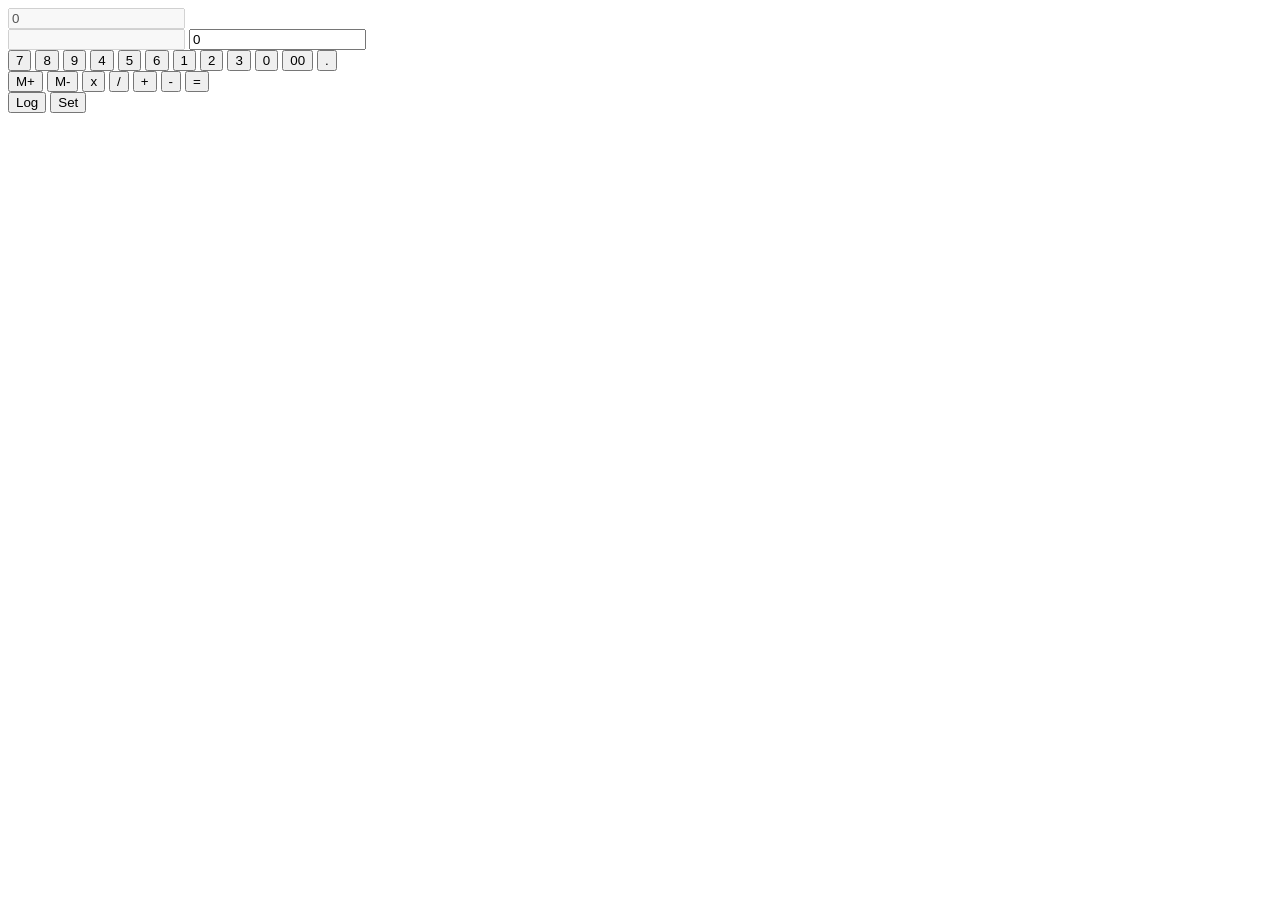
<file: Calculator - 오승택/index.html>
<!DOCTYPE html>
<html lang="en">
    <head>
        <meta charset="UTF-8">
        <meta http-equiv="X-UA-Compatible" content="IE=edge">
        <meta name="viewport" content="width=device-width, initial-scale=1.0">
        <title>Document</title>

        <script type="module" src="./src/app.js"></script>
    </head>
    <body>
        <div id="mainContainer"></div>
    </body>
</html>
</file>
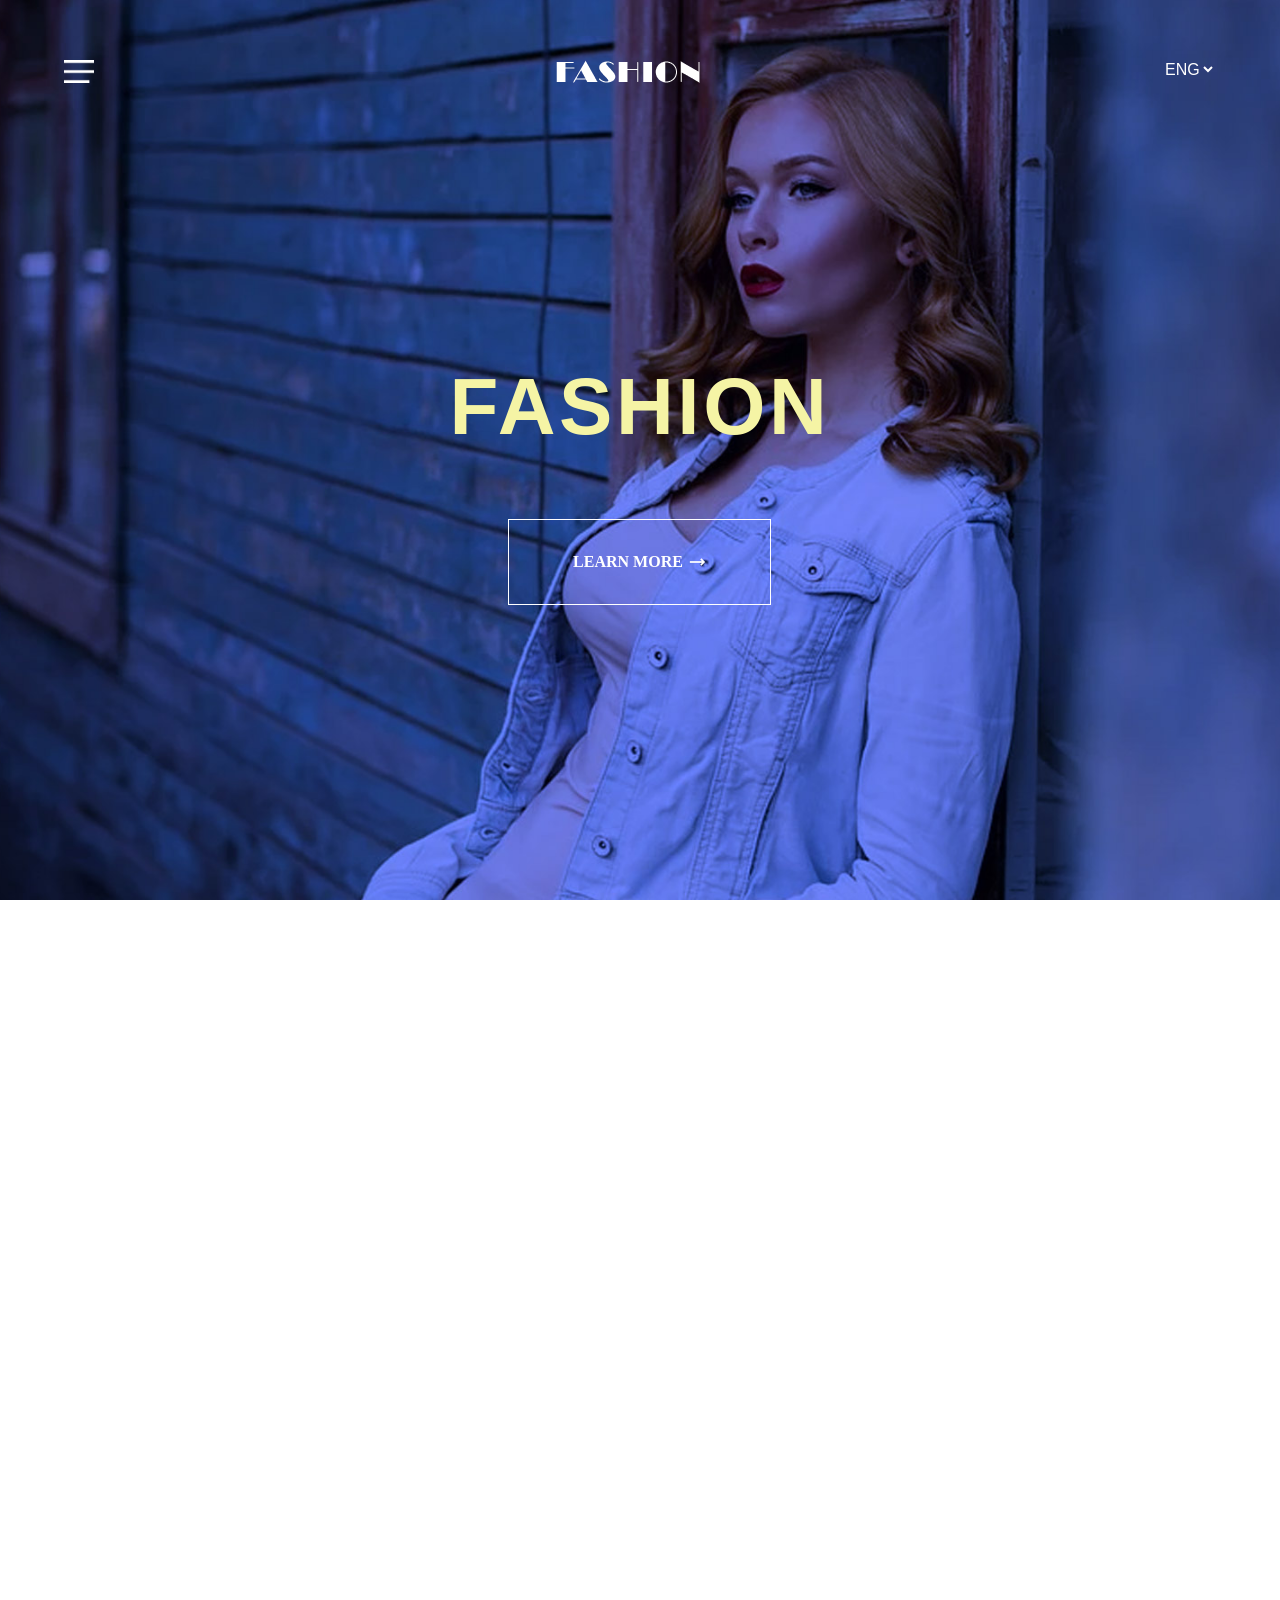
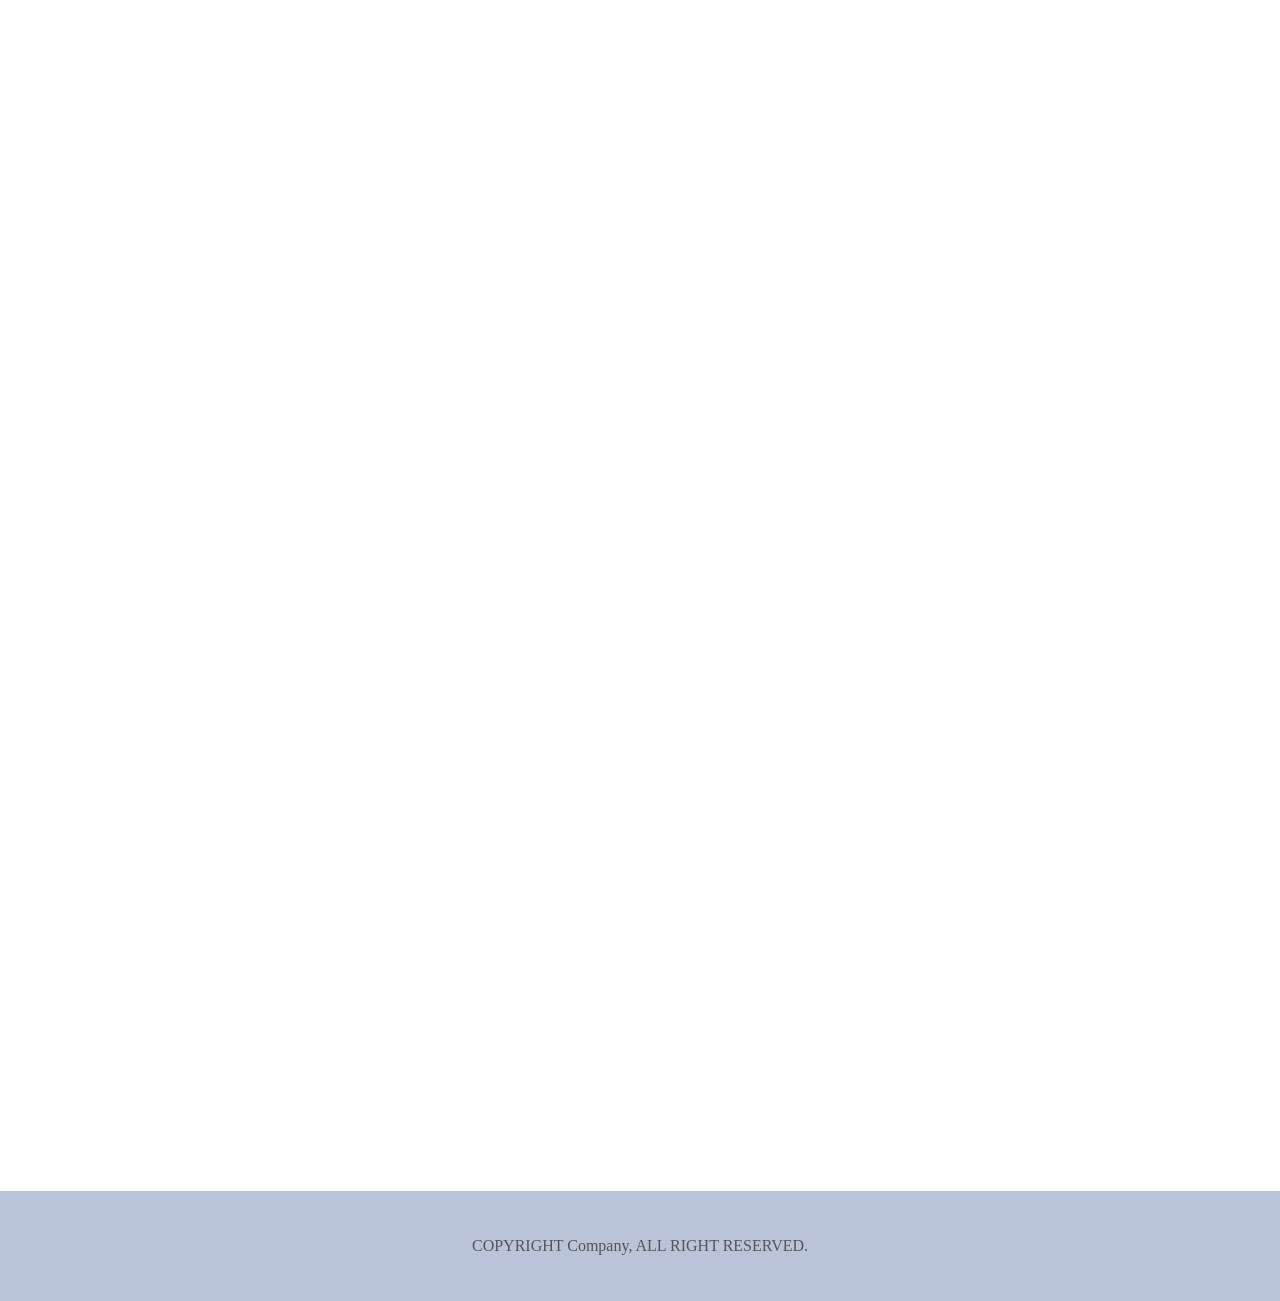
<file: siat_jhyu/index.html>
<!DOCTYPE html>
<html lang="en">
<head>
    <meta charset="UTF-8">
    <meta http-equiv="X-UA-Compatible" content="IE=edge">
    <meta name="viewport" content="width=device-width, initial-scale=1.0">
    <title>FASHION</title>
    <link rel="stylesheet" href="./css/main.css">
    <link rel="stylesheet" href="https://fonts.googleapis.com/css2?family=Material+Symbols+Outlined:opsz,wght,FILL,GRAD@20..48,100..700,0..1,-50..200" />
</head>
<body>
    <header>
        <ul>
            <li id="nav"><img src="./img/btn-menu.png"></li>
            <li><a href="./"><img src="./img/logo.png"></a></li>
            <li>
                <select>
                    <option>ENG</option>
                    <option>KOR</option>
                </select>

            </li>
        </ul>
    </header>
    <main>
        <article class="overlab">
            <img src="./img/img_spot.jpg">
            <div>
                <h2>FASHION</h2>
                <a href="#"> <span>LEARN MORE</span> </a>
            </div>
        </article>


        <article class="content">
            <h2> contents 1 </h2>
            <ul>
                <li class="fade-in">
                    <div class="images fadeinleft"><img src="./img/img_benner1.jpg"></div>
                    <div class="text fadeinleft">
                        <b>Lorem Ipsum</b>
                        <p>Lorem ipsum dolor sit amet, consectetur adipiscing elit, sed do eiusmod tempor incididunt ut labore et dolore magna aliqua. Quis ipsum suspendisse ultrices gravida. Risus commodo viverra maecenas accumsan lacus vel facilisis. </p>
                        <a href="#">Learn more </a>
                    </div>
                </li>
                <li class="fade-in">
                    <div class="text2 fadeinleft">
                        <b>Lorem Ipsum</b>
                        <p>Lorem ipsum dolor sit amet, consectetur adipiscing elit, sed do eiusmod tempor incididunt ut labore et dolore magna aliqua. Quis ipsum suspendisse ultrices gravida. Risus commodo viverra maecenas accumsan lacus vel facilisis. </p>
                        <a href="#">Learn more </a>
                    </div>
                    <div class="images fadeinleft"><img src="./img/img_benner2.jpg"></div>
                </li>
            </ul>
        </article>

        <article class="content2 fade-in">
            <h2 class="fadeinleft"> Lorem Ipsum </h2>
            <p class="fadeinleft">Lorem ipsum dolor sit amet, consectetur adipiscing elit, sed do eiusmod tempor
                incididunt ut labore et dolore magna aliqua. Quis ipsum suspendisse u</p>
            <ul class="fadeinleft">
                <li>
                    <div>
                        <img src="./img/img_benner3.jpg">
                    </div>
                    <p>Lorem Ipsum</p>
                </li>
                <li>
                    <div>
                        <img src="./img/img_benner4.jpg">
                    </div>
                    <p>Lorem Ipsum</p>
                </li>
                <li>
                    <div>
                        <img src="./img/img_benner5.jpg">
                    </div>
                    <p>Lorem Ipsum</p>
                </li>
            </ul>
        </article>
    </main>

    <footer>
        <p>COPYRIGHT  Company, ALL RIGHT RESERVED.</p>
    </footer>

    <nav>
        <div class="position">
            <ul>
                <li> HOME </li>
                <li> ABOUT </li>
                <li> SHOP </li>
                <li> CS CENTER</li>
            </ul>
            <div class="cancel">
            </div>
        </div>
    </nav>
</body>
</html>
</file>
<file: siat_jhyu/css/main.css>
@import url('./reset.css');

header {
    z-index: 2;
    position: absolute;
    padding: 60px 125px 0;
    top: 0;
    width: 100%;
    transition: .5s;
}

.fixed {
    position: fixed;
    background: rgba(0, 0, 0, .5);
    padding: 30px 125px;
    transition: .5s;
}

header>h2 {
    display: none;
}

header ul {
    width: 100%;
    display: flex;
    flex-wrap: wrap;
    justify-content: space-between;
}

#nav {
    cursor: pointer;
}

header select {
    background: none;
    border: 0;
    color: #fff;
    font-size: 16px;
}

header select option {
    color: #000;
}

main .overlab {
    position: relative;
    left: 0;
    top: 0;
    width: 100%;
    height: 100vh;
    display: flex;
    flex-direction: column;
    align-items: center;
    justify-content: center;
    text-align: center;
}

main .overlab>div {
    position: absolute;
    display: flex;
    flex-direction: column;
    align-items: center;
}

main .overlab h2 {
    font-family: Arial;
    font-size: 80px;
    font-weight: 900;
    letter-spacing: 3.6px;
    color: #f5f4a5;
}

main .overlab div>a {
    text-align: center;
    border: 1px solid #fff;
    font-size: 16px;
    font-weight: bold;
    padding: 30px 0;
    width: 263px;
    color: #fff;
    text-decoration: none;
    transition: .5s;
}

main .overlab div>a:hover {
    background: #fff;
    color: #000;
    transition: .5s;
}

main .overlab a span {
    vertical-align: middle
}

main .overlab a::after {
    content: 'trending_flat';
    font-size: 20px;
    vertical-align: middle;
    font-weight: 500;
    font-family: 'Material Symbols Outlined';
}

main .content {
    max-width: 1280px;
    width: 100%;
    margin: 0px auto;
}

main .content>h2 {
    display: none;
}

main .content>ul {
    display: flex;
    flex-wrap: wrap;
    justify-content: center;
}

main .content>ul li {
    display: flex;
    flex-wrap: wrap;
    justify-content: space-between;
    padding: 126px 0 0;
    align-items: center;
}

main .content>ul li:last-child {
    padding-bottom: 126px;
}

main .content>ul li .images {
    order: 1;
    max-width: 640px;
    width: 90%;
    height: auto;
    max-height: 425px;
}

main .content>ul li .text {
    order: 2;
    width: calc(90% - 640px);
}

main .content>ul li .text2 {
    order: 0;
    width: calc(90% - 640px);
}

main .content>ul li b {
    width: 100%;
    position: relative;
    z-index: 0;
    display: block;
    font-size: 32px;
    letter-spacing: 1.44px;
    font-family: Arial;
}

main .content>ul li b::before {
    content: '';
    z-index: -2;
    position: absolute;
    top: 50%;
    width: 100%;
    border-top: 1px solid #000;
}

main .content>ul li b::after {
    content: '';
    width: 50%;
    background: #fff;
    z-index: -1;
    display: block;
    position: absolute;
    top: 0;
    height: 100%;
}

main .content>ul li p {
    font-size: 16px;
    line-height: 1.5;
    color: #555;
    font-family: Arial;
}

main .content>ul li a {
    font-size: 16px;
    line-height: 1.5;
    color: #000;
    font-family: Arial;
    text-decoration: none;
}

main .content>ul li a::after {
    content: 'arrow_forward_ios';
    font-size: 14px;
    vertical-align: middle;
    font-weight: 500;
    font-family: 'Material Symbols Outlined';
}

main .content2 {
    background: #ecf4f9;
    padding: 138px 0;
    display: flex;
    flex-wrap: wrap;
    align-content: center;
    justify-content: space-around;
    flex-direction: column;
    text-align: center;
}

main .content2 h2 {
    font-size: 40px;
    text-transform: uppercase;
}

main .content2 h2::after {
    content: '';
    display: block;
    border-bottom: 2px solid #000;
    width: 96px;
    height: 2px;
    padding-top: 20px;
    margin: 0px auto;
}

main .content2 hr {
    width: 96px;
    border: 2px solid #000
}

main .content2 p {
    font-size: 16px;
    white-space: pre-line;
}

main .content2 ul {
    margin: 80px 0 0;
    display: flex;
    width: 1280px;
    justify-content: space-between;
}

main .content2 ul li {
    width: 320px;
}

main .content2 ul li>div {
    width: 320px;
    border-radius: 50%;
    height: 320px;
    overflow: hidden;
    transition: .5s;
}

main .content2 ul li>div:hover {
    border-radius: 0;
    transition: .5s;
}

main .content2 ul li>div>p {
    font-size: 16px;
}

footer {
    position: relative;
    background: #b9c4d8;
    padding: 30px 0;
    text-align: center;
}

footer p {
    font-size: 16px;
    color: #555;
}



.fade-in {
    opacity: 0;
}

.fadeinleft {
    opacity: 0;
    margin-left: -300px;
    max-width: 100%;
}

nav {
    z-index: 3;
    transition: .5s;
    width: 30%;
    position: fixed;
    top: 0;
    left: -100%;
    background: #000;
    height: 100%;
    color: #fff
}

nav .position {
    position: relative;
    height: 100%;
}

nav .position ul {
    display: flex;
    flex-wrap: wrap;
    flex-direction: column;
    justify-content: center;
    height: 100%;
    align-items: center;
    align-content: center;
    font-size: 30px;
}

nav .position ul li {
    margin: 50px 0;
}

nav .position .cancel {
    position: absolute;
    cursor: pointer;
    right: 10px;
    font-size: 30px;
    top: 20px;
    color: #fff;
}

nav .position .cancel::after {
    content: 'close';
    font-size: 40px;
    font-weight: 500;
    font-family: 'Material Symbols Outlined';
}

nav .position .cancel span {
    font-size: 30px;
}


@media (max-width:1280px) {
    header {
        width: 100%;
        padding: 60px 5%;
        margin: 0px auto;
        left: 0;
        right: 0;
    }

    .fixed {
        padding: 30px 5%;
        width: 100%;
    }

    main .content>ul li {
        align-items: center;
        flex-direction: column;
    }

    main .content>ul li .text,
    main .content>ul li .text2 {
        width: 90%;
        padding: 95px 0 0
    }

    main .content>ul li .text2 {
        order: 3;
    }

    nav {
        width: 100%;
    }

    main .content2 ul {
        flex-direction: column;
        align-items: center;
    }

    main .content2 ul li {
        margin: 20px 0;
    }
}
</file>
